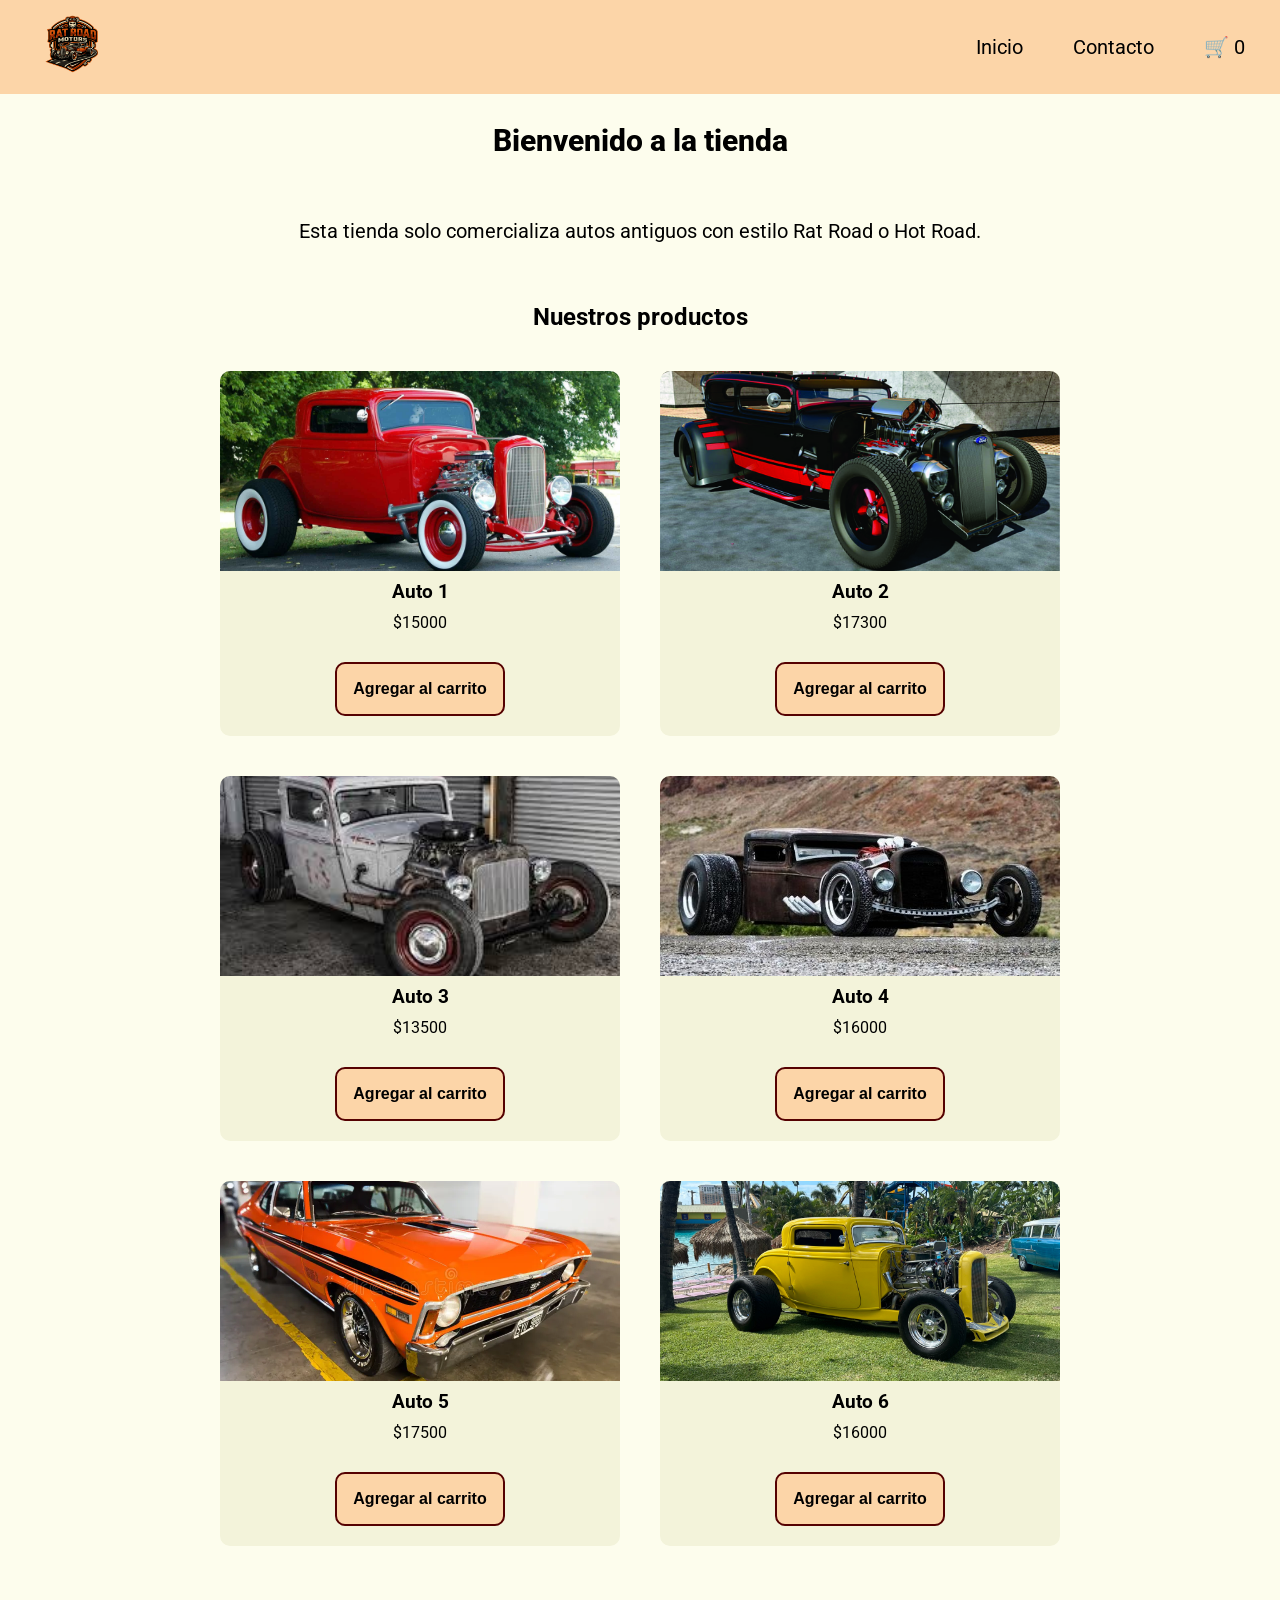
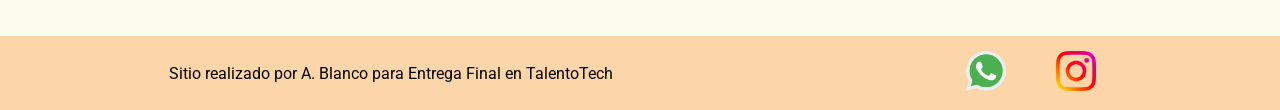
<file: index.html>
<!doctype html>
<html lang="en">
  <head>
    <meta charset="UTF-8" />
    <meta name="viewport" content="width=device-width, initial-scale=1.0" />
    <link rel="preconnect" href="https://fonts.googleapis.com" />
    <link rel="preconnect" href="https://fonts.gstatic.com" crossorigin />
    <link
      href="https://fonts.googleapis.com/css2?family=Roboto:ital,wght@0,100..900;1,100..900&display=swap"
      rel="stylesheet"
    />
    <link rel="stylesheet" href="./css/styles.css" />
    <title>Rat Rod Motors | Inicio</title>
  </head>
  <body>
    <header>
      <div class="div-logo">
        <a class="logo" href="./index.html">
          <img src="./img/logo.png" alt="Logo Rat Road Motors" />
        </a>
      </div>
      <nav class="header-nav">
        <ul>
          <li>
            <a href="./index.html">Inicio</a>
          </li>
          <li>
            <a href="./pages/contacto.html">Contacto</a>
          </li>
          <!-- Agregar un link al carrito, con un ID para el contador -->
          <li>
            <a href="./pages/carrito.html" class="carrito-icono">
              🛒 <span id="contador-carrito">0 </span></a
            >
          </li>
        </ul>
      </nav>
    </header>

    <main>
      <h1 class="titulo-home text-primary">Bienvenido a la tienda</h1>
      <p class="parrafo text-dark">
        Esta tienda solo comercializa autos antiguos con estilo Rat Road o Hot
        Road.
      </p>

      <section>
        <h2 class="titulo-prductos">Nuestros productos</h2>

        <!-- Agregar un ID al div, ahora lo necesitamos -->
        <div id="contenedor-tarjetas" class="contenedor-tarjetas">
          <!-- Tarjetas -->
        </div>
      </section>
    </main>
    <footer>
      <p>Sitio realizado por A. Blanco para Entrega Final en TalentoTech</p>
      <nav>
        <ul class="footer-list">
          <li><img src="./img/whatsapp.png" alt="logo de whatsapp" /></li>
          <li><img src="./img/instagram.png" alt="logo de instagram" /></li>
        </ul>
      </nav>
    </footer>
    <!-- Agregar type module y enlace al index.js -->
    <script src="./js/index.js" type="module"></script>
  </body>
</html>
</file>
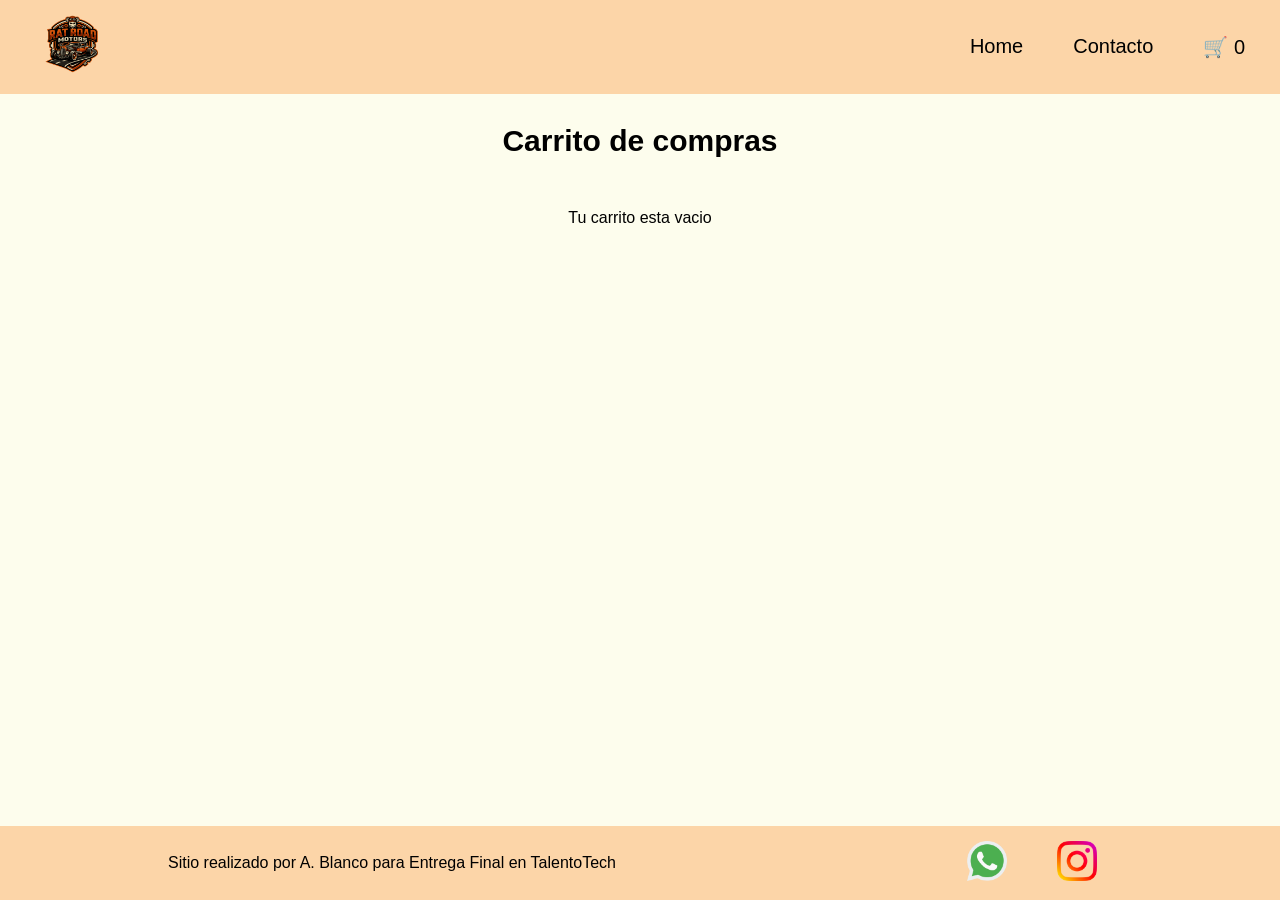
<file: pages/carrito.html>
<!doctype html>
<html lang="es">
  <head>
    <meta charset="UTF-8" />
    <meta name="viewport" content="width=device-width, initial-scale=1.0" />
    <link rel="stylesheet" href="../css/styles.css" />
    <title>Rat Rod Motors | Carrito</title>
  </head>
  <body>
    <header class="header">
      <div class="div-logo">
        <a class="logo" href="../index.html">
          <img src="../img/logo.png" alt="Logo Rat Road Motors" />
        </a>
      </div>
      <nav class="header-nav">
        <ul>
          <li>
            <a href="../index.html">Home</a>
          </li>
          <li>
            <a href="./contacto.html">Contacto</a>
          </li>
          <!-- Agregar un link al carrito, con un ID para el contador -->
          <li>
            <a href="./carrito.html" class="carrito-icono">
              🛒 <span id="contador-carrito">0</span>
            </a>
          </li>
        </ul>
      </nav>
    </header>

    <main>
      <h1>Carrito de compras</h1>
      <section id="contenedor-carrito" class="contenedor-tarjetas">
        <!-- Productos del carrito -->
      </section>

      <div id="acciones-carrito" class="acciones-carrito">
        <!-- Botones de eliminar y finalizar compra se agregan desde JS -->
      </div>

      <section id="resumen-carrito">
        <!-- Aca ira el resumen del carrito -->
      </section>
    </main>
    <footer>
      <p>Sitio realizado por A. Blanco para Entrega Final en TalentoTech</p>
      <nav>
        <ul class="footer-list">
          <li><img src="../img/whatsapp.png" alt="logo de whatsapp" /></li>
          <li><img src="../img/instagram.png" alt="logo de instagram" /></li>
        </ul>
      </nav>
    </footer>

    <!-- Agregar type module y enlace al carrito.js -->
    <script type="module" src="../js/carrito.js"></script>
  </body>
</html>
</file>
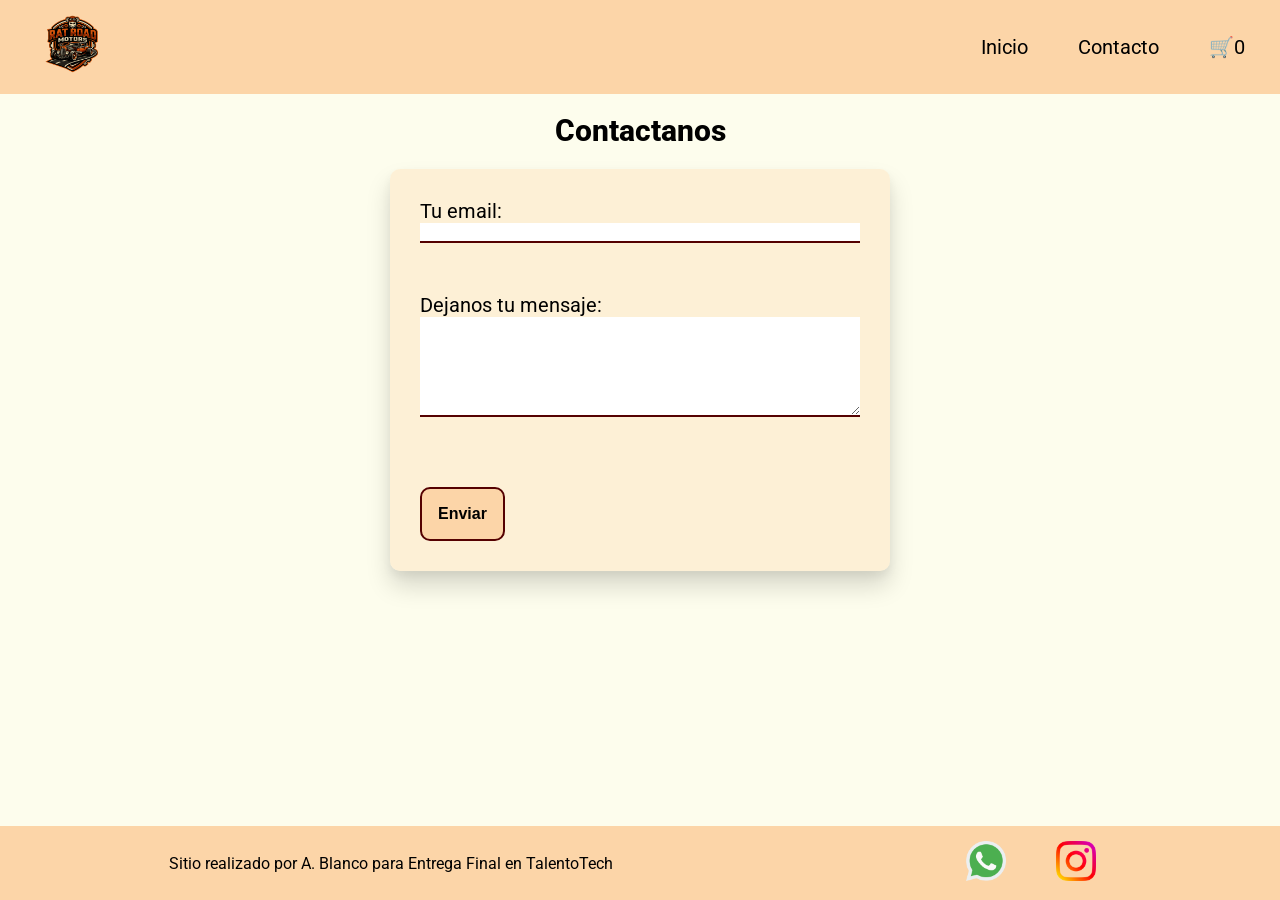
<file: pages/contacto.html>
<!doctype html>
<html lang="en">
  <head>
    <meta charset="UTF-8" />
    <meta name="viewport" content="width=device-width, initial-scale=1.0" />
    <link rel="preconnect" href="https://fonts.googleapis.com" />
    <link rel="preconnect" href="https://fonts.gstatic.com" crossorigin />
    <link
      href="https://fonts.googleapis.com/css2?family=Roboto:ital,wght@0,100..900;1,100..900&display=swap"
      rel="stylesheet"
    />
    <link rel="stylesheet" href="../css/styles.css" />
    <title>Rat Rod Motors | Contacto</title>
  </head>
  <body>
    <header>
      <div class="div-logo">
        <a class="logo" href="../index.html">
          <img src="../img/logo.png" alt="Logo Rat Road Motors" />
        </a>
      </div>

      <nav class="header-nav">
        <ul>
          <li>
            <a href="../index.html">Inicio</a>
          </li>
          <li>
            <a href="./contacto.html">Contacto</a>
          </li>
          <li>
            <a href="./carrito.html" class="carrito-icono">
              🛒<span id="contador-carrito">0</span></a
            >
          </li>
        </ul>
      </nav>
    </header>
    <main>
      <h1 class="titulo-contacto text-primary">Contactanos</h1>

      <form
        class="form-contacto"
        action="https://formspree.io/f/mvzdglbg"
        method="POST"
      >
        <div class="grupo-input">
          <label for="email"> Tu email: </label>
          <input id="email" type="email" name="email" />
        </div>
        <div class="grupo-input">
          <label for="mensaje"> Dejanos tu mensaje: </label>
          <textarea id="mensaje" name="message"></textarea>
        </div>
        <!-- your other form fields go here -->
        <button class="btn btn-agregar-carrito text-dark" type="submit">
          Enviar
        </button>
      </form>
    </main>
    <footer>
      <p>Sitio realizado por A. Blanco para Entrega Final en TalentoTech</p>
      <nav>
        <ul class="footer-list">
          <li><img src="../img/whatsapp.png" alt="logo de whatsapp" /></li>
          <li><img src="../img/instagram.png" alt="logo de instagram" /></li>
        </ul>
      </nav>
    </footer>

    <!-- Agregar type module y enlace al index.js -->
    <script src="../js/contacto.js" type="module"></script>
  </body>
</html>
</file>
<file: css/styles.css>
* {
  margin: 0;
  padding: 0;
  box-sizing: border-box;
}

html {
  font-size: 62.5%;
}

body {
  font-family: "Roboto", sans-serif;
  font-size: 1.6rem;
  background: #fdfded;
  color: black;
  display: flex;
  flex-direction: column;
  height: 100vh;
}

main {
  width: 80%;
  margin: auto;
  padding-bottom: 8rem;
  flex: 1;
  display: flex;
  flex-direction: column;
  align-items: center;
}

h1 {
  font-size: 3rem;
  font-weight: 800;
  line-height: 1.15;
  margin: 3rem 0;
}

h2 {
  color: black;
  font-size: 2.4rem;
  font-weight: 700;
  line-height: 1.2;
  text-align: center;
  margin: 3rem 0;
}

.btn {
  margin: 2rem 0;
  margin-bottom: 0rem;
  border: none;
  font-size: 1.6rem;
  font-weight: bold;
  padding: 1.6rem;
  border-radius: 1rem;
  background-color: #fcd5a8;
}

header {
  background: #fcd5a8;
  color: black;
  width: 100%;
  display: flex;
  justify-content: space-between;
  align-items: center;
}

footer {
  background: #fcd5a8;
  color: black;
  width: 100%;
  display: flex;
  justify-content: space-around;
  align-items: center;
}
.logo img {
  height: 7rem;
  width: auto;
  display: block;
}

.div-logo {
  margin-left: 2rem;
  font-weight: bold;
}

.header-nav ul li a {
  text-decoration: none;
  font-size: 2rem;
  color: inherit;
  display: inline-block;
  padding: 1.5rem;
}

.logo {
  display: inline-block;
  padding: 1rem 0;
}

.header-nav ul,
footer .footer-list {
  list-style: none;
  display: flex;
  gap: 2rem;
}

.header-nav {
  margin-right: 2rem;
}

.footer-list li {
  padding: 1rem;
}
.footer-list img {
  width: 5rem;
  padding: 0.5rem;
}

/* -------------------------------------------------------------------------- */
/*                                   COLORES                                  */
/* -------------------------------------------------------------------------- */
.bg-primary {
  background-color: #fdfded;
}

.bg-secondary {
  background-color: #f3f3da;
}

.text-light {
  color: #ffffff;
}

.text-dark {
  color: #000000;
}

.text-secondary {
  color: #550101;
}

/* -------------------------------------------------------------------------- */
/*                                    HOME                                    */
/* -------------------------------------------------------------------------- */
.parrafo {
  width: 80%;
  text-align: center;
  font-size: 2rem;
  padding: 3rem;
}

.contenedor-tarjetas {
  margin-top: 2rem;
  display: flex;
  justify-content: center;
  flex-wrap: wrap;
  gap: 2rem;
}

.card {
  margin: 1rem;
  background: #f3f3da;
  color: black;
  width: 40rem;
  padding-bottom: 2rem;
  border-radius: 1rem;
  overflow: hidden;
  display: flex;
  flex-direction: column;
  align-items: center;
  gap: 1rem;
}

.card img {
  width: 100%;
  height: 20rem;
  object-fit: cover;
}

/* -------------------------------------------------------------------------- */
/*                                  CONTACTO                                  */
/* -------------------------------------------------------------------------- */
.titulo-contacto {
  margin: 2rem 0;
}

.form-contacto {
  background-color: #fcd5a856;
  color: #000000;
  width: 100%;
  max-width: 50rem;
  font-size: 2rem;
  padding: 3rem;
  border-radius: 1rem;
  box-shadow:
    rgba(0, 0, 0, 0.15) 0px 15px 25px,
    rgba(0, 0, 0, 0.05) 0px 5px 10px;
}

.grupo-input {
  display: flex;
  flex-direction: column;
  gap: 0.7;
  margin-bottom: 2rem;
}

.grupo-input input,
.grupo-input textarea {
  border: none;
  background-color: #ffffff;
  border-bottom: solid 2px #550101;
  margin-bottom: 3rem;
}

.grupo-input textarea {
  min-height: 10rem;
  resize: vertical;
}

.grupo-input input {
  min-height: 2rem;
}

.btn-agregar-carrito {
  background-color: #fcd5a8;
  border: 2px solid #550101;
}

.btn-eliminar-carrito {
  background-color: #fcd5a8;
  border: 2px solid #550101;
}

.btn-vaciar-carrito {
  background-color: #550101;
  color: #fdfded;
  font-weight: bold;
}

.btn-vaciar-carrito:hover {
  background-color: #3d0000;
}

/* -------------------------------------------------------------------------- */
/*                                MEDIA QUERIES                               */
/* -------------------------------------------------------------------------- */
@media (max-width: 600px) {
  header,
  footer {
    flex-direction: column;
  }
  .header-nav,
  .div-logo {
    margin: 0rem;
  }
}
</file>
